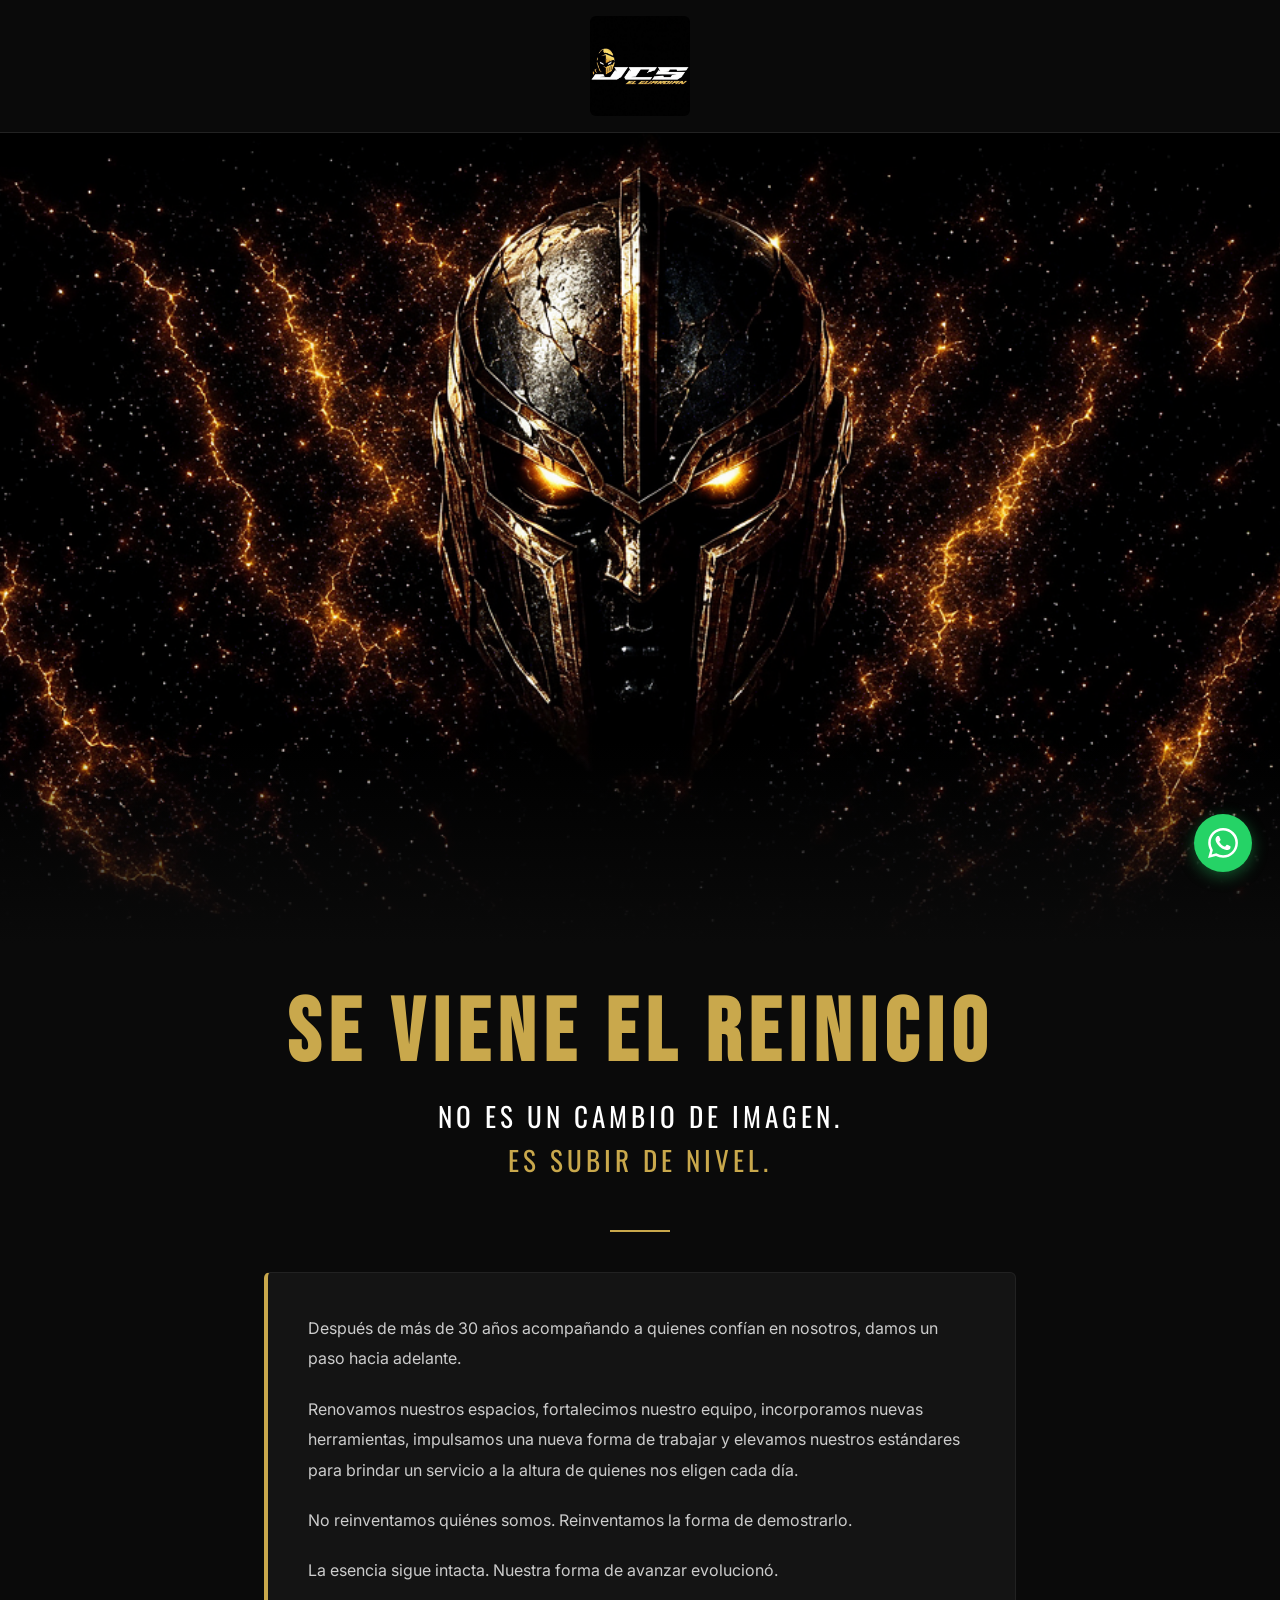
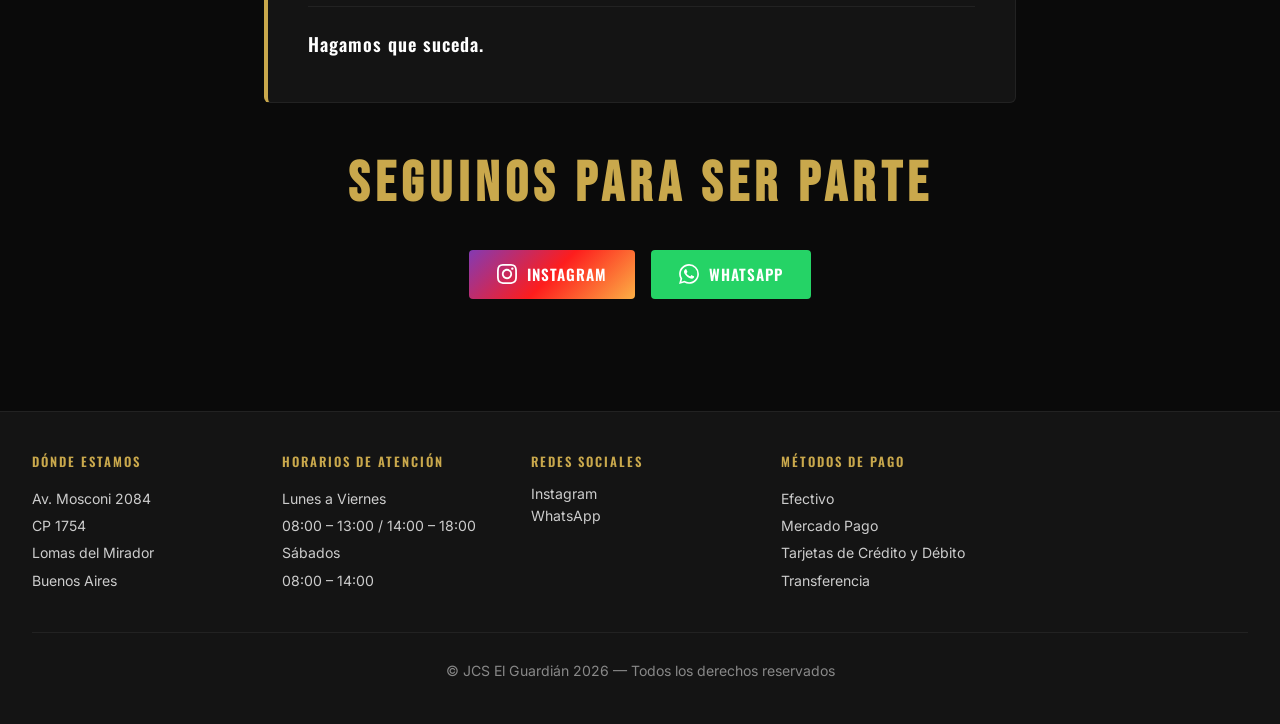
<file: index.html>
<!DOCTYPE html>
<html lang="es">
<head>
   <meta charset="UTF-8">
   <meta name="viewport" content="width=device-width, initial-scale=1.0">
   <meta name="description" content="JCS El Guardián - Se viene el Reinicio. Una nueva imagen, una nueva etapa, el mismo compromiso de siempre.">
   <title>El Reinicio — JCS El Guardián</title>
   <link rel="preconnect" href="https://fonts.googleapis.com">
   <link rel="preconnect" href="https://fonts.gstatic.com" crossorigin>
   <link href="https://fonts.googleapis.com/css2?family=Bebas+Neue&family=Oswald:wght@400;600;700&family=Inter:wght@400;500&display=swap" rel="stylesheet">
   <link rel="icon" type="image/png" href="favicon-96x96.png" sizes="96x96">
   <link rel="icon" type="image/svg+xml" href="favicon.svg">
   <link rel="shortcut icon" href="favicon.ico">
   <link rel="apple-touch-icon" sizes="180x180" href="apple-touch-icon.png">
   <link rel="manifest" href="site.webmanifest">
   <link rel="stylesheet" href="styles.css">
</head>

<body>

   <header>
      <div class="header-marca">
         <figure>
            <img src="imagenes/logoNegroAjustado.jpeg" alt="Logo JCS El Guardian">
         </figure>
      </div>
   </header>

   <!-- IMAGEN HERO -->
   <div class="hero">
      <img src="imagenes/guardianSin.png" alt="Se viene el Reinicio - JCS El Guardian">
      <div class="hero-overlay"></div>
   </div>

   <main>

      <!-- TÍTULO -->
      <div class="titulo-reinicio">
         <h1>Se viene el Reinicio</h1>
         <p class="bajada">No es un cambio de imagen.</p>
         <p class="bajada1">Es subir de nivel.</p>
      </div>

      <div class="separador"></div>

      <!-- TEXTO -->
      <div class="texto-reinicio">
         <p>Después de más de 30 años acompañando a quienes confían en nosotros, damos un paso hacia adelante.</p>
         <p>Renovamos nuestros espacios, fortalecimos nuestro equipo, incorporamos nuevas herramientas, impulsamos una nueva forma de trabajar y elevamos nuestros estándares para brindar un servicio a la altura de quienes nos eligen cada día.</p>
         <p>No reinventamos quiénes somos. Reinventamos la forma de demostrarlo.</p>
         <p>La esencia sigue intacta. Nuestra forma de avanzar evolucionó.</p>
         <p class="frase-destacada">Hagamos que suceda.</p>
      </div>

      <!-- CIERRE Y BOTONES -->
      <div class="cierre">
         <h2>Seguinos para ser parte</h2>
         <div class="botones">
            <a class="btn-instagram" href="https://www.instagram.com/jcselguardian.oficial" target="_blank">
               <svg viewBox="0 0 24 24" xmlns="http://www.w3.org/2000/svg">
                  <path d="M12 2.163c3.204 0 3.584.012 4.85.07 3.252.148 4.771 1.691 4.919 4.919.058 1.265.069 1.645.069 4.849 0 3.205-.012 3.584-.069 4.849-.149 3.225-1.664 4.771-4.919 4.919-1.266.058-1.644.07-4.85.07-3.204 0-3.584-.012-4.849-.07-3.26-.149-4.771-1.699-4.919-4.92-.058-1.265-.07-1.644-.07-4.849 0-3.204.013-3.583.07-4.849.149-3.227 1.664-4.771 4.919-4.919 1.266-.057 1.645-.069 4.849-.069zm0-2.163c-3.259 0-3.667.014-4.947.072-4.358.2-6.78 2.618-6.98 6.98-.059 1.281-.073 1.689-.073 4.948 0 3.259.014 3.668.072 4.948.2 4.358 2.618 6.78 6.98 6.98 1.281.058 1.689.072 4.948.072 3.259 0 3.668-.014 4.948-.072 4.354-.2 6.782-2.618 6.979-6.98.059-1.28.073-1.689.073-4.948 0-3.259-.014-3.667-.072-4.947-.196-4.354-2.617-6.78-6.979-6.98-1.281-.059-1.69-.073-4.949-.073zm0 5.838c-3.403 0-6.162 2.759-6.162 6.162s2.759 6.163 6.162 6.163 6.162-2.759 6.162-6.163c0-3.403-2.759-6.162-6.162-6.162zm0 10.162c-2.209 0-4-1.79-4-4 0-2.209 1.791-4 4-4s4 1.791 4 4c0 2.21-1.791 4-4 4zm6.406-11.845c-.796 0-1.441.645-1.441 1.44s.645 1.44 1.441 1.44c.795 0 1.439-.645 1.439-1.44s-.644-1.44-1.439-1.44z"/>
               </svg>
               Instagram
            </a>
            <a class="btn-whatsapp" href="https://wa.me/5491122538003" target="_blank">
               <svg viewBox="0 0 24 24" xmlns="http://www.w3.org/2000/svg">
                  <path d="M17.472 14.382c-.297-.149-1.758-.867-2.03-.967-.273-.099-.471-.148-.67.15-.197.297-.767.966-.94 1.164-.173.199-.347.223-.644.075-.297-.15-1.255-.463-2.39-1.475-.883-.788-1.48-1.761-1.653-2.059-.173-.297-.018-.458.13-.606.134-.133.298-.347.446-.52.149-.174.198-.298.298-.497.099-.198.05-.371-.025-.52-.075-.149-.669-1.612-.916-2.207-.242-.579-.487-.5-.669-.51-.173-.008-.371-.01-.57-.01-.198 0-.52.074-.792.372-.272.297-1.04 1.016-1.04 2.479 0 1.462 1.065 2.875 1.213 3.074.149.198 2.096 3.2 5.077 4.487.709.306 1.262.489 1.694.625.712.227 1.36.195 1.871.118.571-.085 1.758-.719 2.006-1.413.248-.694.248-1.289.173-1.413-.074-.124-.272-.198-.57-.347m-5.421 7.403h-.004a9.87 9.87 0 01-5.031-1.378l-.361-.214-3.741.982.998-3.648-.235-.374a9.86 9.86 0 01-1.51-5.26c.001-5.45 4.436-9.884 9.888-9.884 2.64 0 5.122 1.03 6.988 2.898a9.825 9.825 0 012.893 6.994c-.003 5.45-4.437 9.884-9.885 9.884m8.413-18.297A11.815 11.815 0 0012.05 0C5.495 0 .16 5.335.157 11.892c0 2.096.547 4.142 1.588 5.945L.057 24l6.305-1.654a11.882 11.882 0 005.683 1.448h.005c6.554 0 11.89-5.335 11.893-11.893a11.821 11.821 0 00-3.48-8.413z"/>
               </svg>
               WhatsApp
            </a>
         </div>
      </div>

   </main>

   <!-- BOTÓN FLOTANTE WHATSAPP -->
   <a class="flotante-wp" href="https://wa.me/5491122538003" target="_blank" aria-label="Contactar por WhatsApp">
      <svg viewBox="0 0 24 24" xmlns="http://www.w3.org/2000/svg">
         <path d="M17.472 14.382c-.297-.149-1.758-.867-2.03-.967-.273-.099-.471-.148-.67.15-.197.297-.767.966-.94 1.164-.173.199-.347.223-.644.075-.297-.15-1.255-.463-2.39-1.475-.883-.788-1.48-1.761-1.653-2.059-.173-.297-.018-.458.13-.606.134-.133.298-.347.446-.52.149-.174.198-.298.298-.497.099-.198.05-.371-.025-.52-.075-.149-.669-1.612-.916-2.207-.242-.579-.487-.5-.669-.51-.173-.008-.371-.01-.57-.01-.198 0-.52.074-.792.372-.272.297-1.04 1.016-1.04 2.479 0 1.462 1.065 2.875 1.213 3.074.149.198 2.096 3.2 5.077 4.487.709.306 1.262.489 1.694.625.712.227 1.36.195 1.871.118.571-.085 1.758-.719 2.006-1.413.248-.694.248-1.289.173-1.413-.074-.124-.272-.198-.57-.347m-5.421 7.403h-.004a9.87 9.87 0 01-5.031-1.378l-.361-.214-3.741.982.998-3.648-.235-.374a9.86 9.86 0 01-1.51-5.26c.001-5.45 4.436-9.884 9.888-9.884 2.64 0 5.122 1.03 6.988 2.898a9.825 9.825 0 012.893 6.994c-.003 5.45-4.437 9.884-9.885 9.884m8.413-18.297A11.815 11.815 0 0012.05 0C5.495 0 .16 5.335.157 11.892c0 2.096.547 4.142 1.588 5.945L.057 24l6.305-1.654a11.882 11.882 0 005.683 1.448h.005c6.554 0 11.89-5.335 11.893-11.893a11.821 11.821 0 00-3.48-8.413z"/>
      </svg>
   </a>

   <footer>
      <div>
         <h3>Dónde Estamos</h3>
         <address>
            <a href="https://maps.google.com/?q=Av.+Mosconi+2084,+Lomas+del+Mirador,+Buenos+Aires" target="_blank">
               Av. Mosconi 2084<br>
               CP 1754<br>
               Lomas del Mirador<br>
               Buenos Aires
            </a>
         </address>
      </div>

      <div>
         <h3>Horarios de Atención</h3>
         <p>Lunes a Viernes</p>
         <p>08:00 – 13:00 / 14:00 – 18:00</p>
         <p>Sábados</p>
         <p>08:00 – 14:00</p>
      </div>

      <div>
         <h3>Redes Sociales</h3>
         <a href="https://www.instagram.com/jcselguardian.oficial" target="_blank">Instagram</a>
         <a href="https://wa.me/5491122538003" target="_blank">WhatsApp</a>
      </div>

      <div>
         <h3>Métodos de Pago</h3>
         <p>Efectivo</p>
         <p>Mercado Pago</p>
         <p>Tarjetas de Crédito y Débito</p>
         <p>Transferencia</p>
      </div>

      <div class="footer-copy">
         <p>© JCS El Guardián 2026 — Todos los derechos reservados</p>
      </div>
   </footer>

</body>
</html>
</file>
<file: styles.css>
:root {
   --negro:        #0a0a0a;
   --negro-2:      #141414;
   --negro-3:      #222222;
   --dorado:       #c9a84c;
   --dorado-claro: #e8c46a;
   --blanco:       #ffffff;
   --gris:         #888888;
   --gris-claro:   #cccccc;
   --verde-wp:     #25D366;
}

* { margin: 0; padding: 0; box-sizing: border-box; }

body {
   font-family: 'Inter', sans-serif;
   color: var(--blanco);
   background-color: var(--negro);
}

img { max-width: 100%; height: auto; display: block; }

/* ===== HEADER ===== */
header {
   background-color: var(--negro);
   border-bottom: 1px solid var(--negro-3);
   padding: 1rem 2rem;
   display: flex;
   align-items: center;
   justify-content: center;
   position: sticky;
   top: 0;
   z-index: 100;
}

.header-marca figure {
   width: 100px;
   height: 100px;
   overflow: hidden;
   border-radius: 6px;
}

.header-marca figure img {
   width: 100%;
   height: 100%;
   object-fit: cover;
}

/* ===== HERO IMAGE ===== */
.hero {
   width: 100%;
   max-height: 90vh;
   overflow: hidden;
   position: relative;
}

.hero img {
   width: 100%;
   height: 90vh;
   object-fit: cover;
   object-position: center top;
}

.hero-overlay {
   position: absolute;
   bottom: 0;
   left: 0;
   right: 0;
   height: 200px;
   background: linear-gradient(to bottom, transparent, var(--negro));
}

/* ===== MAIN ===== */
main {
   max-width: 800px;
   margin: 0 auto;
   padding: 3rem 1.5rem 4rem;
}

/* ===== TITULO ===== */
.titulo-reinicio {
   text-align: center;
   margin-bottom: 3rem;
}

.titulo-reinicio h1 {
   font-family: 'Bebas Neue', sans-serif;
   font-size: clamp(3rem, 8vw, 5.5rem);
   color: var(--dorado);
   letter-spacing: 8px;
   line-height: 1;
   margin-bottom: 1rem;
}

.titulo-reinicio p.bajada {
   font-family: 'Oswald', sans-serif;
   font-size: clamp(1.7rem, 4vw, 1.7rem);
   color: var(--blanco);
   letter-spacing: 4px;
   text-transform: uppercase;
   line-height: 1.6;
}

.titulo-reinicio p.bajada1 {
   font-family: 'Oswald', sans-serif;
   font-size: clamp(1.7rem, 3vw, 1.3rem);
   color: var(--dorado);
   letter-spacing: 4px;
   text-transform: uppercase;
   line-height: 1.6;
}

/* ===== SEPARADOR ===== */
.separador {
   width: 60px;
   height: 2px;
   background-color: var(--dorado);
   margin: 2.5rem auto;
}

/* ===== TEXTO PRINCIPAL ===== */
.texto-reinicio {
   background-color: var(--negro-2);
   border: 1px solid var(--negro-3);
   border-left: 4px solid var(--dorado);
   border-radius: 6px;
   padding: 2.5rem;
   margin-bottom: 3rem;
}

.texto-reinicio p {
   font-size: 1rem;
   color: var(--gris-claro);
   line-height: 1.9;
   margin-bottom: 1.25rem;
}

.texto-reinicio p:last-child {
   margin-bottom: 0;
}

.texto-reinicio .frase-destacada {
   font-family: 'Oswald', sans-serif;
   font-size: 1.15rem;
   font-weight: 600;
   color: var(--blanco);
   letter-spacing: 1px;
   border-top: 1px solid var(--negro-3);
   padding-top: 1.25rem;
   margin-top: 1.25rem;
}

/* ===== CIERRE ===== */
.cierre {
   text-align: center;
   margin-bottom: 3rem;
}

.cierre h2 {
   font-family: 'Bebas Neue', sans-serif;
   font-size: clamp(2rem, 6vw, 3.5rem);
   color: var(--dorado);
   letter-spacing: 6px;
   margin-bottom: 2rem;
}

/* ===== BOTONES ===== */
.botones {
   display: flex;
   gap: 1rem;
   justify-content: center;
   flex-wrap: wrap;
}

.btn-whatsapp {
   display: inline-flex;
   align-items: center;
   gap: 0.6rem;
   background-color: var(--verde-wp);
   color: #fff;
   text-decoration: none;
   padding: 0.85rem 1.75rem;
   border-radius: 4px;
   font-family: 'Oswald', sans-serif;
   font-size: 0.95rem;
   font-weight: 600;
   letter-spacing: 1px;
   text-transform: uppercase;
   transition: opacity 0.2s, transform 0.2s;
}

.btn-whatsapp:hover { opacity: 0.88; transform: translateY(-2px); }

.btn-whatsapp svg { width: 20px; height: 20px; fill: #fff; flex-shrink: 0; }

.btn-instagram {
   display: inline-flex;
   align-items: center;
   gap: 0.6rem;
   background: linear-gradient(135deg, #833ab4, #fd1d1d, #fcb045);
   color: #fff;
   text-decoration: none;
   padding: 0.85rem 1.75rem;
   border-radius: 4px;
   font-family: 'Oswald', sans-serif;
   font-size: 0.95rem;
   font-weight: 600;
   letter-spacing: 1px;
   text-transform: uppercase;
   transition: opacity 0.2s, transform 0.2s;
}

.btn-instagram:hover { opacity: 0.88; transform: translateY(-2px); }

.btn-instagram svg { width: 20px; height: 20px; fill: #fff; flex-shrink: 0; }

/* ===== BOTÓN FLOTANTE WHATSAPP ===== */
.flotante-wp {
   position: fixed;
   bottom: 1.75rem;
   right: 1.75rem;
   background-color: var(--verde-wp);
   width: 58px;
   height: 58px;
   border-radius: 50%;
   display: flex;
   align-items: center;
   justify-content: center;
   text-decoration: none;
   box-shadow: 0 4px 16px rgba(37,211,102,0.4);
   transition: transform 0.2s, box-shadow 0.2s;
   z-index: 200;
}

.flotante-wp:hover {
   transform: scale(1.1);
   box-shadow: 0 6px 20px rgba(37,211,102,0.55);
}

.flotante-wp svg { width: 30px; height: 30px; fill: #fff; }

/* ===== FOOTER ===== */
footer {
   background-color: var(--negro-2);
   border-top: 1px solid var(--negro-3);
   color: var(--gris-claro);
   padding: 2.5rem 2rem;
   display: grid;
   grid-template-columns: repeat(auto-fit, minmax(180px, 1fr));
   gap: 2rem;
}

footer h3 {
   font-family: 'Oswald', sans-serif;
   color: var(--dorado);
   margin-bottom: 0.85rem;
   font-size: 0.8rem;
   font-weight: 600;
   text-transform: uppercase;
   letter-spacing: 2px;
}

footer address { font-style: normal; font-size: 0.88rem; line-height: 1.95; }
footer p { font-size: 0.88rem; line-height: 1.95; }

footer a {
   display: block;
   color: var(--gris-claro);
   text-decoration: none;
   font-size: 0.88rem;
   margin-bottom: 0.35rem;
   transition: color 0.2s;
}

footer a:hover { color: var(--dorado); }

.footer-copy {
   grid-column: 1 / -1;
   text-align: center;
   border-top: 1px solid var(--negro-3);
   padding-top: 1.5rem;
   font-size: 0.78rem;
   color: var(--gris);
}

/* ===== RESPONSIVE ===== */
@media (max-width: 600px) {
   .hero img { height: 70vh; }
   .texto-reinicio { padding: 1.5rem; }
}
</file>
